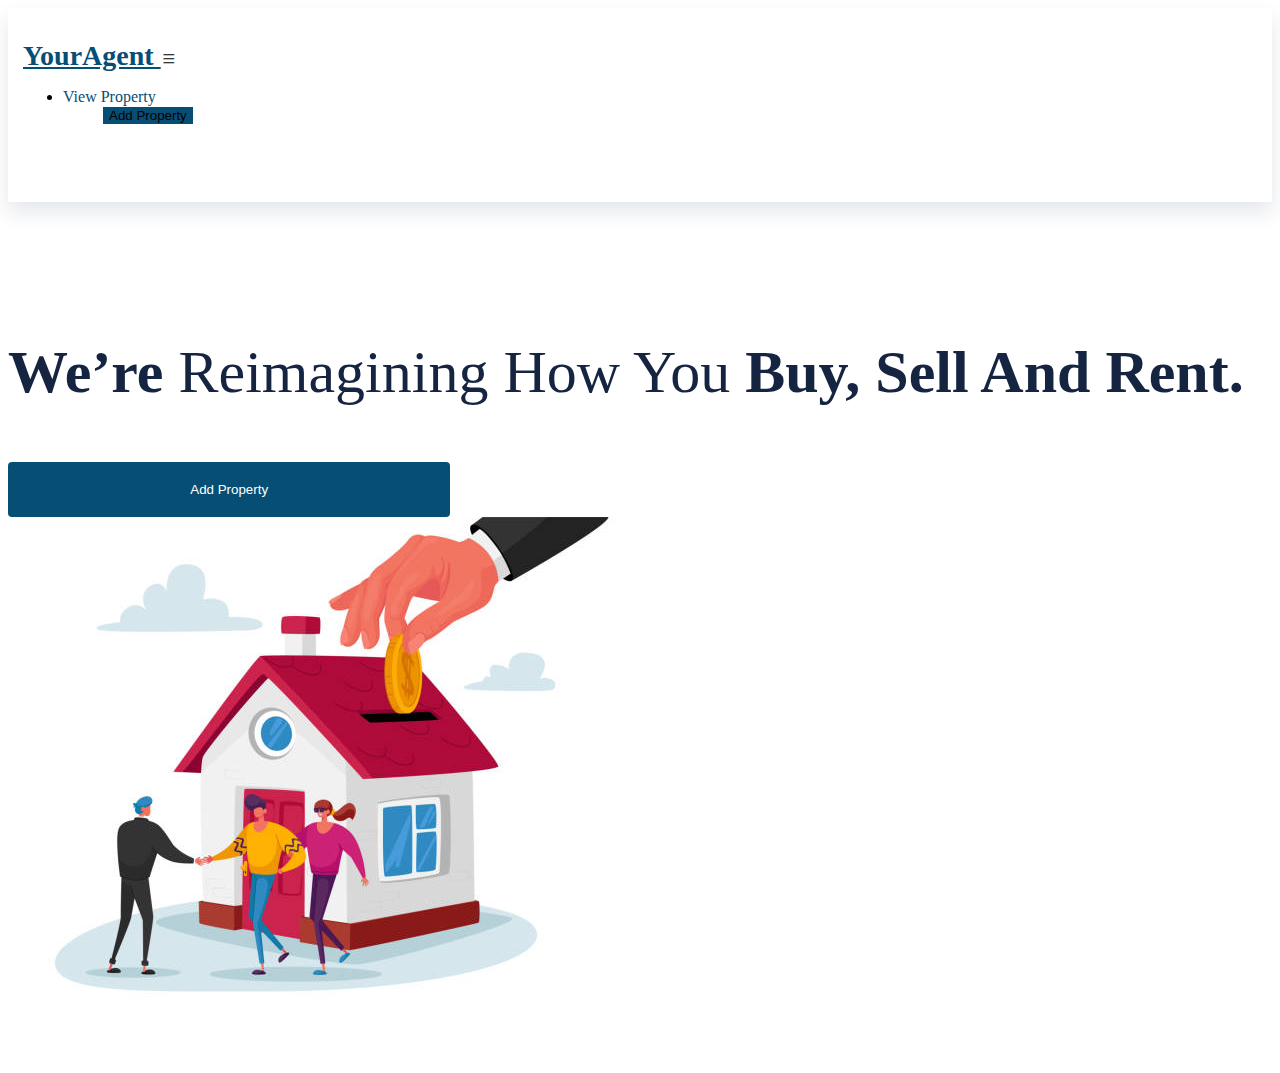
<file: index.html>
<!DOCTYPE html>
<html lang="en">
  <head>
    <meta charset="UTF-8" />
    <meta http-equiv="X-UA-Compatible" content="IE=edge" />
    <meta name="viewport" content="width=device-width, initial-scale=1.0" />
    <link
      href="https://cdn.jsdelivr.net/npm/bootstrap@5.0.2/dist/css/bootstrap.min.css"
      rel="stylesheet"
      integrity="sha384-EVSTQN3/azprG1Anm3QDgpJLIm9Nao0Yz1ztcQTwFspd3yD65VohhpuuCOmLASjC"
      crossorigin="anonymous"
    />
    <link
      rel="stylesheet"
      href="https://cdn.jsdelivr.net/npm/bootstrap-icons@1.3.0/font/bootstrap-icons.css"
    />

    <link rel="stylesheet" href="css/styles.css" />
    <title>Lekki Project</title>
  </head>
  <body>
    <!-- nav section -->
    <nav class="navbar navbar-expand-lg default-layout__inner">
      <div class="container py-1" id="nav-container">
        <a href="./index.html" to="{RouteLinks.home}" class="navbar-brand"
          >YourAgent
        </a>
        <i
          class="navbar-toggler bi bi-list"
          data-bs-toggle="collapse"
          data-bs-target="#navbarNav"
          aria-controls="navbarNav"
          aria-expanded="false"
          aria-label="Toggle navigation"
        ></i>
        <div
          class="collapse navbar-collapse justify-content-end
          id="navbarNav"
        >
          <ul class="navbar-nav d-flex justify-content-end mt-2 mb-lg-0">
            <li class="navigation__list-item py-1" key="{index}">
              <a href="./viewproperty.html" class="navigation-link py-1">
                View Property
              </a>
            </li>
            <a href="./addproperty.html">
              <button class="btn btn-primary">Add Property</button>
            </a>
          </ul>
        </div>
      </div>
    </nav>

    <!-- hero section -->
    <section class="d-flex justify-content-between align-items-center my-5 container hero-section">
      <div class="row">
        <div class="col-md-6 col-lg-6">
          <h1 class="title">
            We’re
            <span class="title-span">Reimagining How You</span>
            Buy, Sell And Rent.
          </h1>
          <a href="./addproperty.html">
            <button class="button">Add Property</button>
          </a>
        </div>

        <div class="col-md-6 col-lg-6">
          <img src="./img/hero4.jpg" alt="" class="hero-img" />
        </div>
      </div>
    </section>
  </body>
  <script
    src="https://cdn.jsdelivr.net/npm/bootstrap@5.0.2/dist/js/bootstrap.bundle.min.js"
    integrity="sha384-MrcW6ZMFYlzcLA8Nl+NtUVF0sA7MsXsP1UyJoMp4YLEuNSfAP+JcXn/tWtIaxVXM"
    crossorigin="anonymous"
  ></script>
</html>
</file>
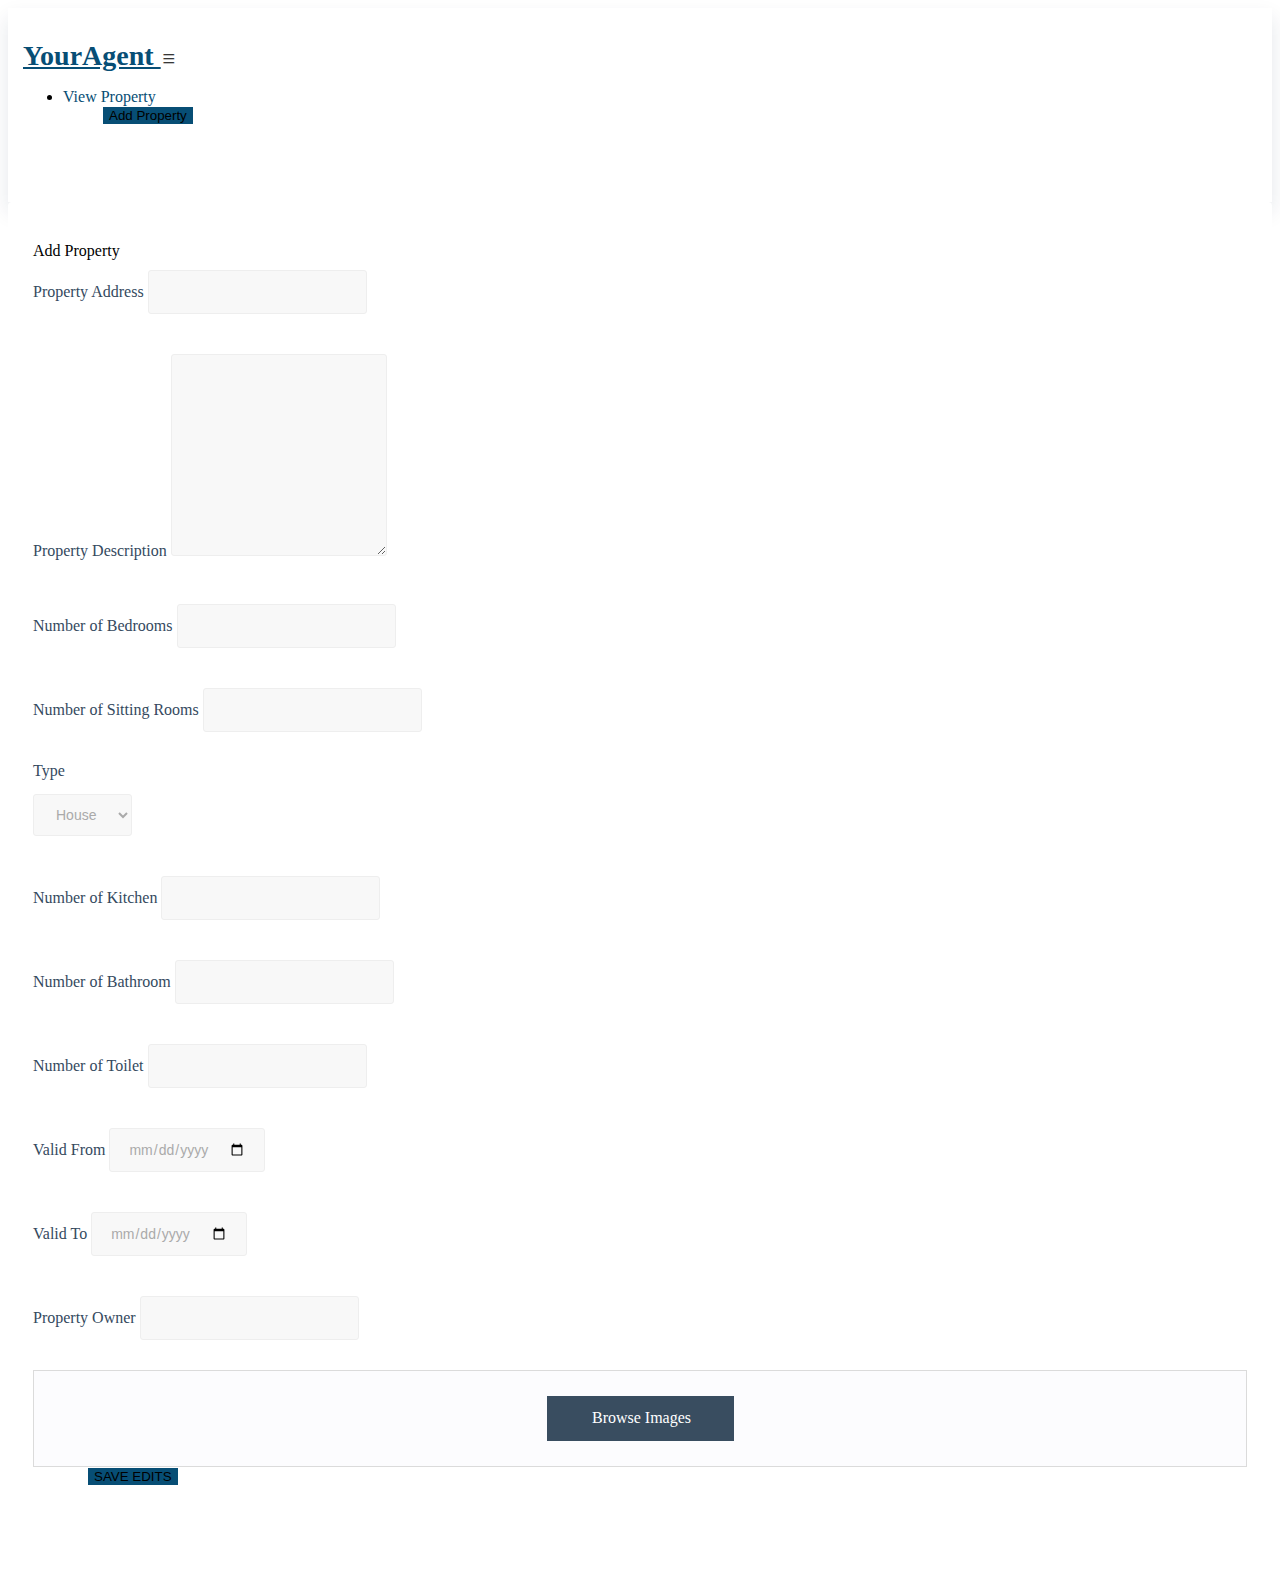
<file: addproperty.html>
<!DOCTYPE html>
<html lang="en">

<head>
  <meta charset="UTF-8" />
  <meta http-equiv="X-UA-Compatible" content="IE=edge" />
  <meta name="viewport" content="width=device-width, initial-scale=1.0" />
  <link href="https://cdn.jsdelivr.net/npm/bootstrap@5.0.2/dist/css/bootstrap.min.css" rel="stylesheet"
    integrity="sha384-EVSTQN3/azprG1Anm3QDgpJLIm9Nao0Yz1ztcQTwFspd3yD65VohhpuuCOmLASjC" crossorigin="anonymous" />
  <link rel="stylesheet" href="https://cdn.jsdelivr.net/npm/bootstrap-icons@1.3.0/font/bootstrap-icons.css" />

  <title>Add Property Page</title>
  <link rel="stylesheet" href="css/styles.css" />
</head>

<body>
  <!-- nav section -->
  <nav class="navbar navbar-expand-lg default-layout__inner">
    <div class="container py-1" id="nav-container">
      <a href="./index.html" to="{RouteLinks.home}" class="navbar-brand">YourAgent
      </a>
      <i class="navbar-toggler bi bi-list" data-bs-toggle="collapse" data-bs-target="#navbarNav"
        aria-controls="navbarNav" aria-expanded="false" aria-label="Toggle navigation"></i>
      <div class="collapse navbar-collapse justify-content-end
          id=" navbarNav">
        <ul class="navbar-nav d-flex justify-content-end mt-2 mb-lg-0">
          <li class="navigation__list-item py-1" key="{index}">
            <a href="./viewproperty.html" class="navigation-link py-1">
              View Property
            </a>
          </li>
          <a href="./addproperty.html">
            <button class="btn btn-primary">Add Property</button>
          </a>
        </ul>
      </div>
    </div>
  </nav>

  <!-- ADD PROPERTY FORM -->
  <section id="add-property-section " class="mt-5">

    <div class="container">
      <div class="row">

        <div class="col-sm-12 col-md-12">
          <form action="" class="mb-0" id="add-property-form">
            <div class="form-box">
              <div class="row">
                <div class="col-sm-12 col-md-12">
                </div>
                <div class="col-sm-12 col-md-12">
                  <div class="h1 mb-5">
                    Add Property
                  </div>
                  <div class="form-group">
                    <label for="">Property Address</label>
                    <input type="text" class="form-control" name="address" id="address" />
                    <p id="p1" style="color: red;"></p>
                  </div>
                </div>
                 <div class="col-sm-12 col-md-12">
                  <div class="form-group">
                    <label for="">Property Description</label>
                    <textarea class="form-control property-description" name="Description" id="property-title"
                      rows="2"></textarea>
                  </div>
                </div>
                <div class="col-sm-4 col-md-4">
                  <div class="form-group">
                    <label for="">Number of Bedrooms</label>
                    <input type="text" class="form-control" name="bedroom" id="property-title" />
                  </div>
                </div>
                <div class="col-sm-4 col-md-4">
                  <div class="form-group">
                    <label for="">Number of Sitting Rooms</label>
                    <input type="text" class="form-control" name="sittingroomNo" id="property-title"  />
                  </div>
                </div>
                <div class="col-sm-4 col-md-4">
                  <div class="form-group">
                    <label for="">Type</label>
                    <div class="select--box">
                      <i class="fa fa-angle-down"></i>
                      <select name="" id="select-type">
                        <option value="">House</option>
                        <option value="">Flat</option>
                      </select>
                    </div>
                  </div>
                </div>
                <div class="col-sm-4 col-md-4">
                  <div class="form-group">
                    <label for="">Number of Kitchen</label>
                    <input type="text" class="form-control" name="kitchenNo" id="property-title"  />
                  </div>
                </div>
                <div class="col-sm-4 col-md-4">
                  <div class="form-group">
                    <label for="">Number of Bathroom</label>
                    <input type="text" class="form-control" name="BathroomNo" id="property-title"  />
                  </div>
                </div>
                <div class="col-sm-4 col-md-4">
                  <div class="form-group">
                    <label for="">Number of Toilet</label>
                    <input type="text" class="form-control" name="ToiletNo" id="property-title"  />
                  </div>
                </div>
                <div class="col-sm-4 col-md-4">
                  <div class="form-group">
                    <label for="">Valid From</label>
                    <input type="date" class="form-control" name="validFrom" id="property-title"  />
                  </div>
                </div>
                <div class="col-sm-4 col-md-4">
                  <div class="form-group">
                    <label for="">Valid To</label>
                    <input type="date" class="form-control" name="validTo" id="property-title"  />
                  </div>
                </div>
                <div class="col-sm-4 col-md-4">
                  <div class="form-group">
                    <label for="">Property Owner</label>
                    <input type="text" class="form-control" name="propertyOwner" id="property-title" />
                  </div>
                </div>
                <div class="add-property-box step-3">
                  <div class="image-upload-inner">
                    <div class="image-upload-box">
                      <label class="custom-file-upload">
                        <span>
                          <i class="icofont icofont-folder-open"></i>
                          Browse Images
                        </span>
                        <input type="file" />
                      </label>
                    </div>
                  </div>
                </div>
              </div>
        <input type="submit" value="SAVE EDITS" name="submits" id="submit" class="btn btn-lg btn-primary mt-5 mr-4">
          </form>
        </div>
      </div>
    </div>
  </section>
  <script src="https://cdn.jsdelivr.net/npm/bootstrap@5.0.2/dist/js/bootstrap.bundle.min.js"
  integrity="sha384-MrcW6ZMFYlzcLA8Nl+NtUVF0sA7MsXsP1UyJoMp4YLEuNSfAP+JcXn/tWtIaxVXM" 
  crossorigin="anonymous"></script>
  <script src="https://code.jquery.com/jquery-3.6.0.min.js" 
  integrity="sha256-/xUj+3OJU5yExlq6GSYGSHk7tPXikynS7ogEvDej/m4=" 
  crossorigin="anonymous"></script>
  <script src="./app.js"></script>
</body>

</html>
</file>
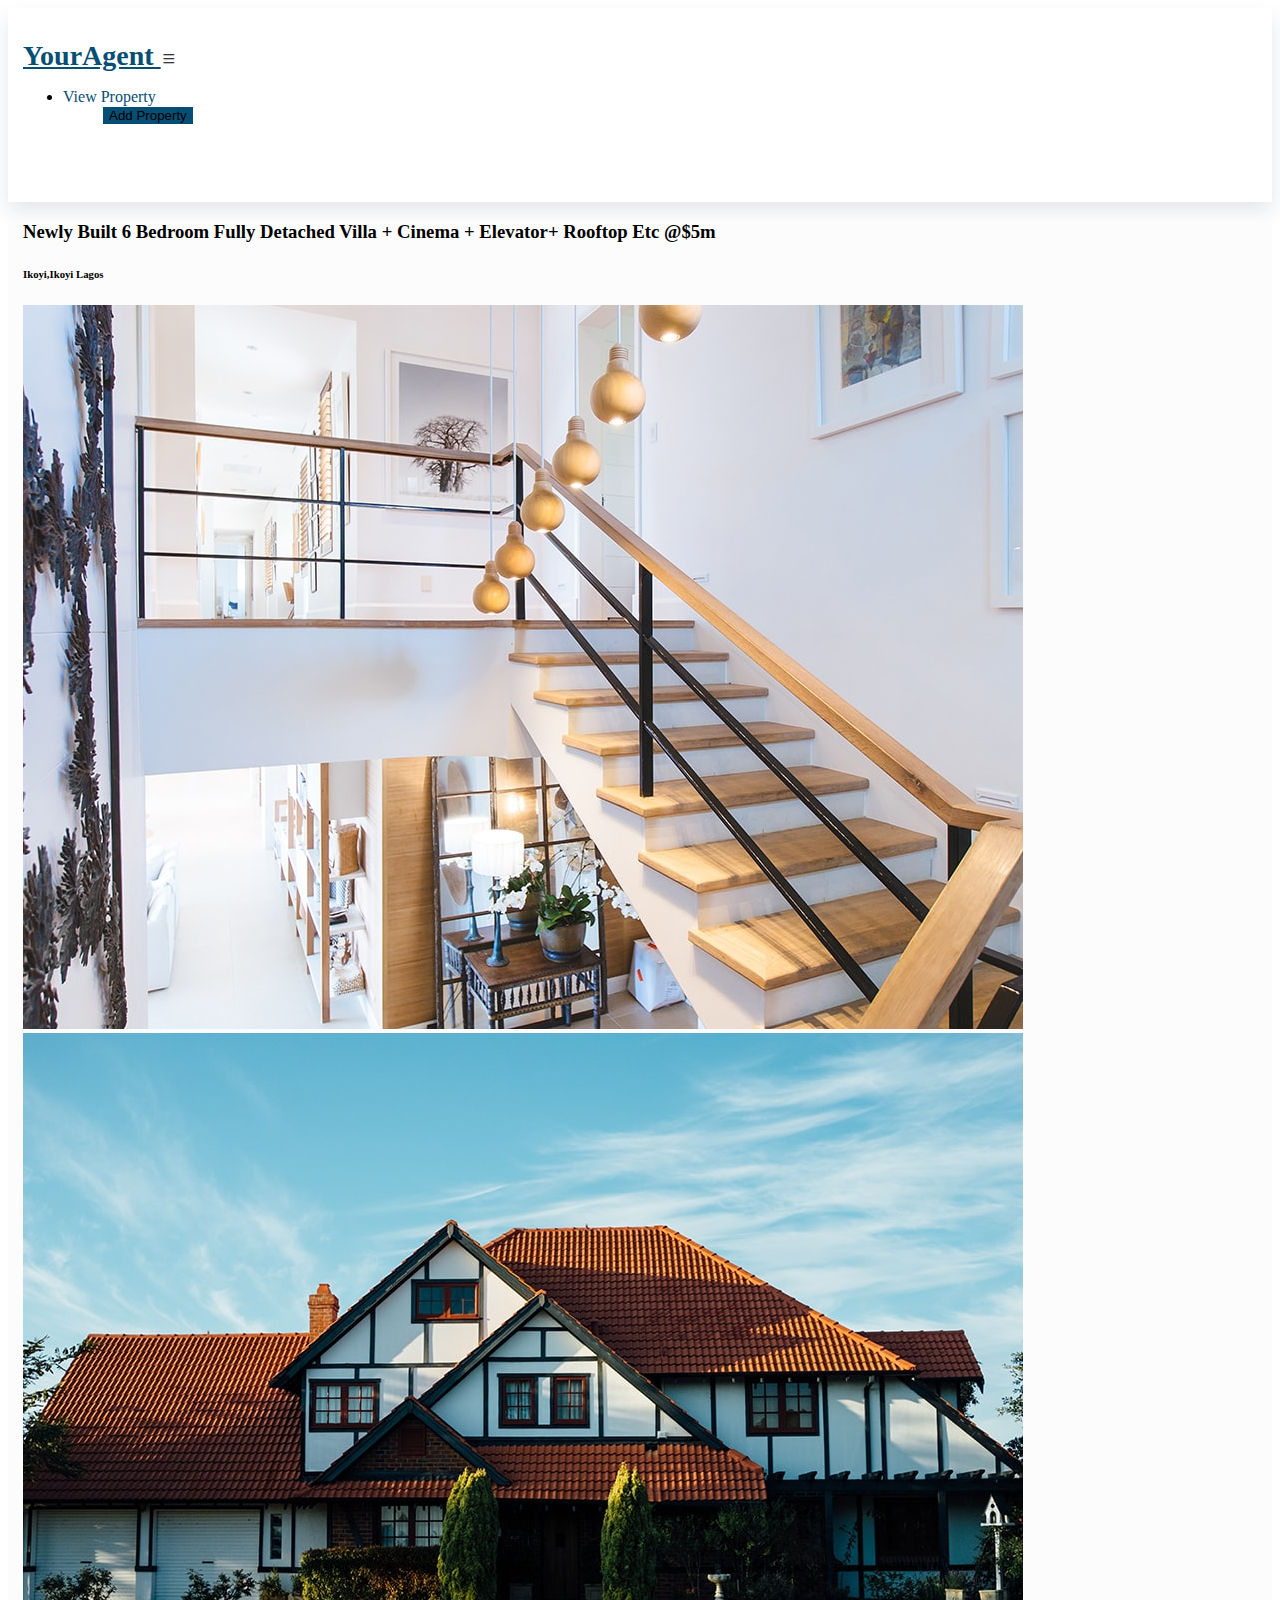
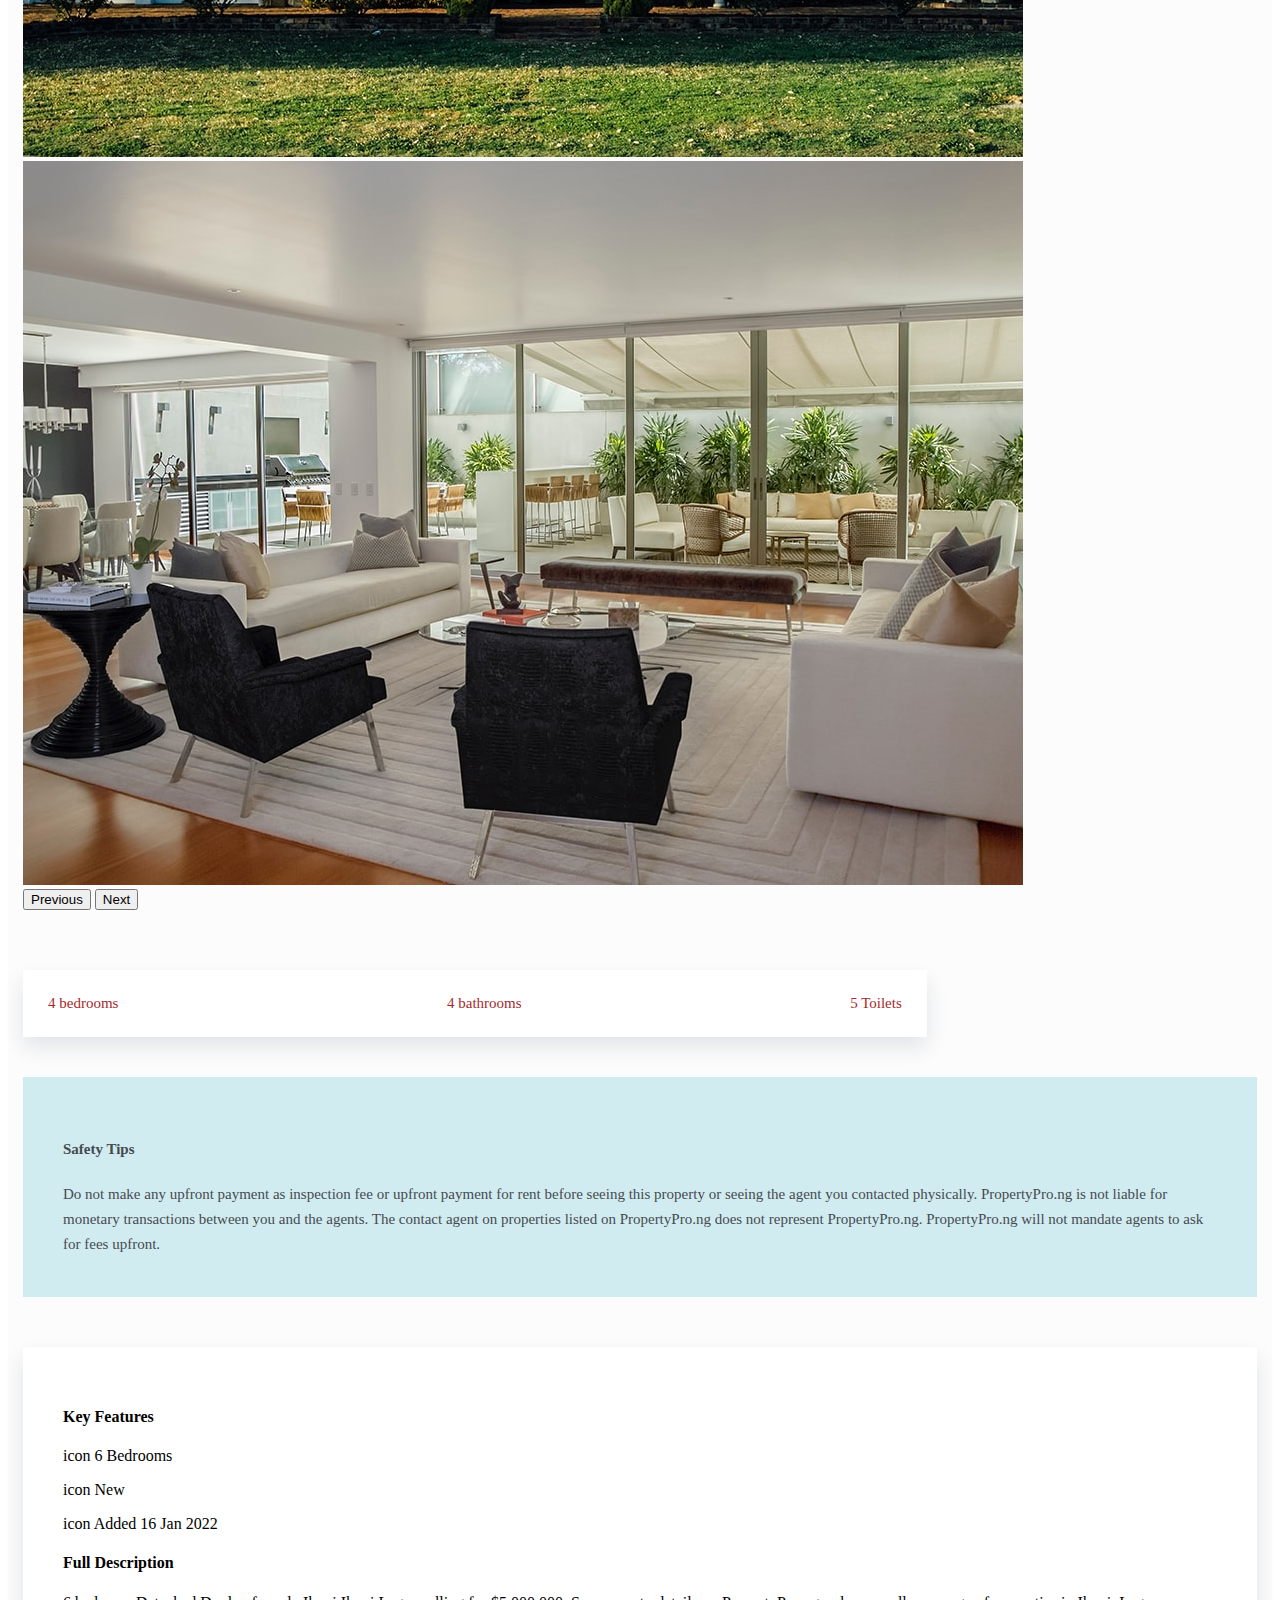
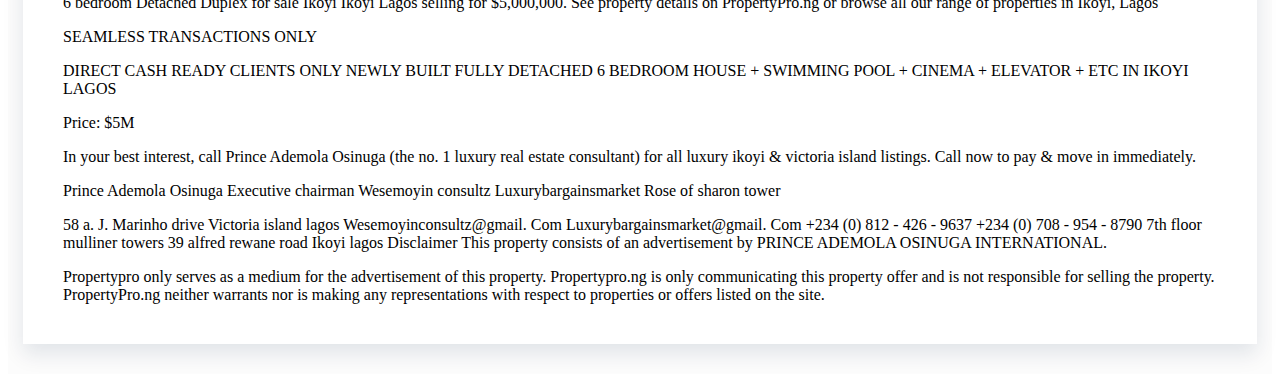
<file: singleproperty.html>
<!DOCTYPE html>
<html lang="en">
  <head>
    <meta charset="UTF-8" />
    <meta http-equiv="X-UA-Compatible" content="IE=edge" />
    <meta name="viewport" content="width=device-width, initial-scale=1.0" />
    <link
      href="https://cdn.jsdelivr.net/npm/bootstrap@5.0.2/dist/css/bootstrap.min.css"
      rel="stylesheet"
      integrity="sha384-EVSTQN3/azprG1Anm3QDgpJLIm9Nao0Yz1ztcQTwFspd3yD65VohhpuuCOmLASjC"
      crossorigin="anonymous"
    />
    <link
      rel="stylesheet"
      href="https://cdn.jsdelivr.net/npm/bootstrap-icons@1.3.0/font/bootstrap-icons.css"
    />
    <link
      rel="stylesheet"
      href="https://pro.fontawesome.com/releases/v5.10.0/css/all.css"
      integrity="sha384-AYmEC3Yw5cVb3ZcuHtOA93w35dYTsvhLPVnYs9eStHfGJvOvKxVfELGroGkvsg+p"
      crossorigin="anonymous"
    />

    <link rel="stylesheet" href="css/styles.css" />
    <title>Lekki Project</title>
  </head>
  <body>
    <!-- nav section -->
    <nav class="navbar navbar-expand-lg default-layout__inner">
      <div class="container" id="nav-container">
        <a href="./index.html" to="{RouteLinks.home}" class="navbar-brand"
          >YourAgent
        </a>
        <i
          class="navbar-toggler bi bi-list"
          data-bs-toggle="collapse"
          data-bs-target="#navbarNav"
          aria-controls="navbarNav"
          aria-expanded="false"
          aria-label="Toggle navigation"
        ></i>
        <div
          class="collapse navbar-collapse justify-content-end"
          id="navbarNav"
        >
          <ul class="navbar-nav d-flex justify-content-end mt-2 mb-lg-0">
            <li class="navigation__list-item m-2" key="{index}">
              <a href="./viewproperty.html" class="navigation-link m-2">
                View Property
              </a>
            </li>
             <a href="./addproperty.html">
            <button class="btn btn-primary">Add Property</button>
          </a>
          </ul>
        </div>
      </div>
    </nav>

    <!-- hero section -->
    <section class="single-property-section">
      <div class="container">
        <div>
          <h3 class="pt-4">
            Newly Built 6 Bedroom Fully Detached Villa + Cinema + Elevator+
            Rooftop Etc @$5m
          </h3>
          <h6>Ikoyi,Ikoyi Lagos</h6>
          <div id="carouselExampleInterval" class="carousel slide" data-bs-ride="carousel">
  <div class="carousel-inner mt-4">
    <div class="carousel-item active" data-bs-interval="10000">
      <img src="./img/hero11.jpg" class="d-block w-100" alt="...">
    </div>
    <div class="carousel-item" data-bs-interval="2000">
      <img src="./img/hero8.jpg" class="d-block w-100" alt="...">
    </div>
    <div class="carousel-item">
      <img src="./img/hero9.jpg" class="d-block w-100" alt="...">
    </div>
  </div>
  <button class="carousel-control-prev" type="button" data-bs-target="#carouselExampleInterval" data-bs-slide="prev">
    <span class="carousel-control-prev-icon" aria-hidden="true"></span>
    <span class="visually-hidden">Previous</span>
  </button>
  <button class="carousel-control-next" type="button" data-bs-target="#carouselExampleInterval" data-bs-slide="next">
    <span class="carousel-control-next-icon" aria-hidden="true"></span>
    <span class="visually-hidden">Next</span>
  </button>
</div>
          <!-- <img src="./img/hero8.jpg" alt="" class="single-property-image mt-4" /> -->
          <div class="fa-container">
            <div class="fontawesome"><i class="fas fa-bed"></i>4 bedrooms</div>
            <div class="fontawesome"><i class="fas fa-bath"></i>4 bathrooms</div>
            <div class="fontawesome">
              <i class="fas fa-toilet"></i>5 Toilets
            </div>
          </div>
          <div class="safety-module2">
            <h4>Safety Tips</h4>
            Do not make any upfront payment as inspection fee or upfront payment
            for rent before seeing this property or seeing the agent you
            contacted physically. PropertyPro.ng is not liable for monetary
            transactions between you and the agents. The contact agent on
            properties listed on PropertyPro.ng does not represent
            PropertyPro.ng. PropertyPro.ng will not mandate agents to ask for
            fees upfront.
          </div>
          <div class="key-features">
            <h4>Key Features</h4>

            <p>icon 6 Bedrooms</p>
            <p>icon New</p>
            <p>icon Added 16 Jan 2022</p>

            <h4>Full Description</h4>
            <p>
              6 bedroom Detached Duplex for sale Ikoyi Ikoyi Lagos selling for
              $5,000,000. See property details on PropertyPro.ng or browse all
              our range of properties in Ikoyi, Lagos
            </p>
            <p>SEAMLESS TRANSACTIONS ONLY</p>
            <p> DIRECT CASH READY CLIENTS ONLY NEWLY BUILT FULLY DETACHED 6 BEDROOM
            HOUSE + SWIMMING POOL + CINEMA + ELEVATOR + ETC IN IKOYI LAGOS</p>
           <p> Price: $5M</p>
           <p>In your best interest, call Prince Ademola Osinuga (the
            no. 1 luxury real estate consultant) for all luxury ikoyi & victoria
            island listings. Call now to pay & move in immediately. </p>
            <p>Prince
            Ademola Osinuga Executive chairman Wesemoyin consultz
            Luxurybargainsmarket Rose of sharon tower</p>
             58 a. J. Marinho drive
            Victoria island lagos Wesemoyinconsultz@gmail. Com
            Luxurybargainsmarket@gmail. Com +234 (0) 812 - 426 - 9637 +234 (0)
            708 - 954 - 8790 7th floor mulliner towers 39 alfred rewane road
            Ikoyi lagos Disclaimer This property consists of an advertisement by
            PRINCE ADEMOLA OSINUGA INTERNATIONAL.</p> 
            Propertypro only serves as a
            medium for the advertisement of this property. Propertypro.ng is
            only communicating this property offer and is not responsible for
            selling the property. PropertyPro.ng neither warrants nor is making
            any representations with respect to properties or offers listed on
            the site.
          </div>
        </div>
      </div>
    </section>
  </body>
  <script
    src="https://cdn.jsdelivr.net/npm/bootstrap@5.0.2/dist/js/bootstrap.bundle.min.js"
    integrity="sha384-MrcW6ZMFYlzcLA8Nl+NtUVF0sA7MsXsP1UyJoMp4YLEuNSfAP+JcXn/tWtIaxVXM"
    crossorigin="anonymous"
  ></script>
</html>
</file>
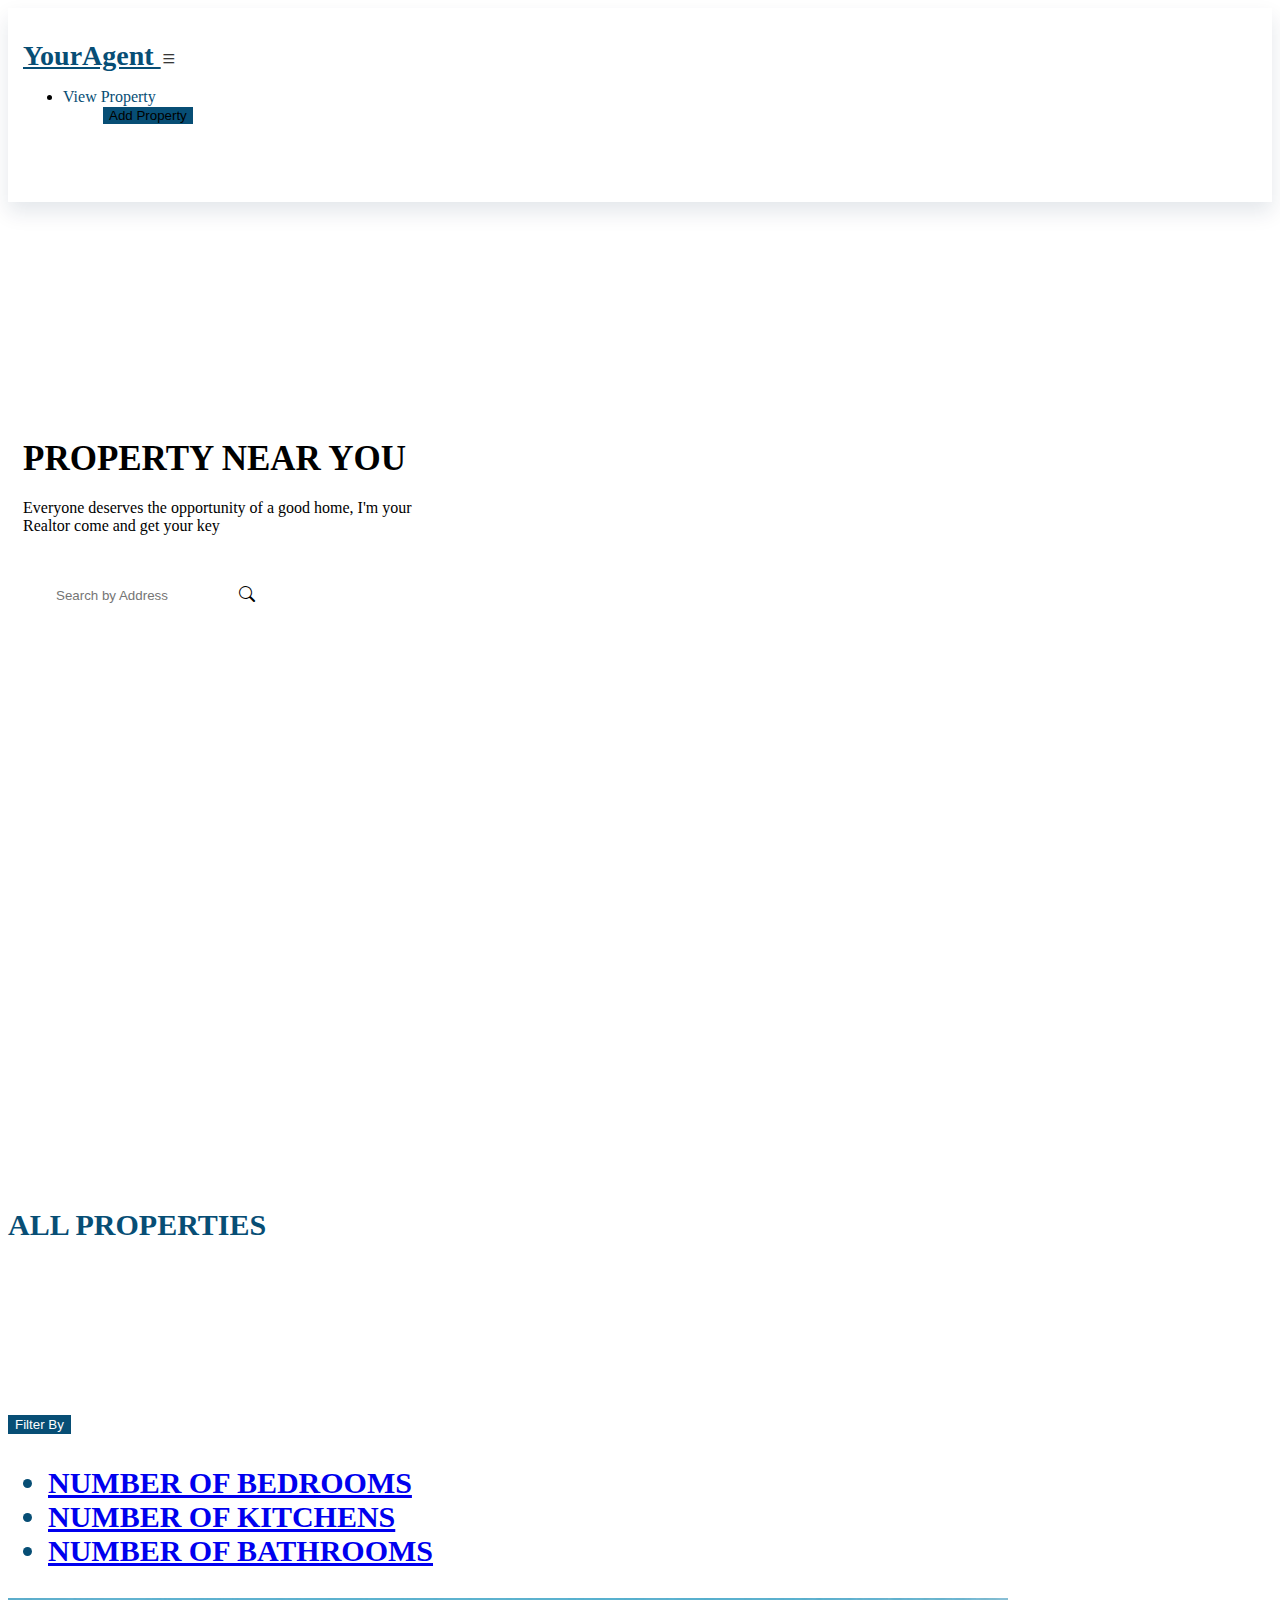
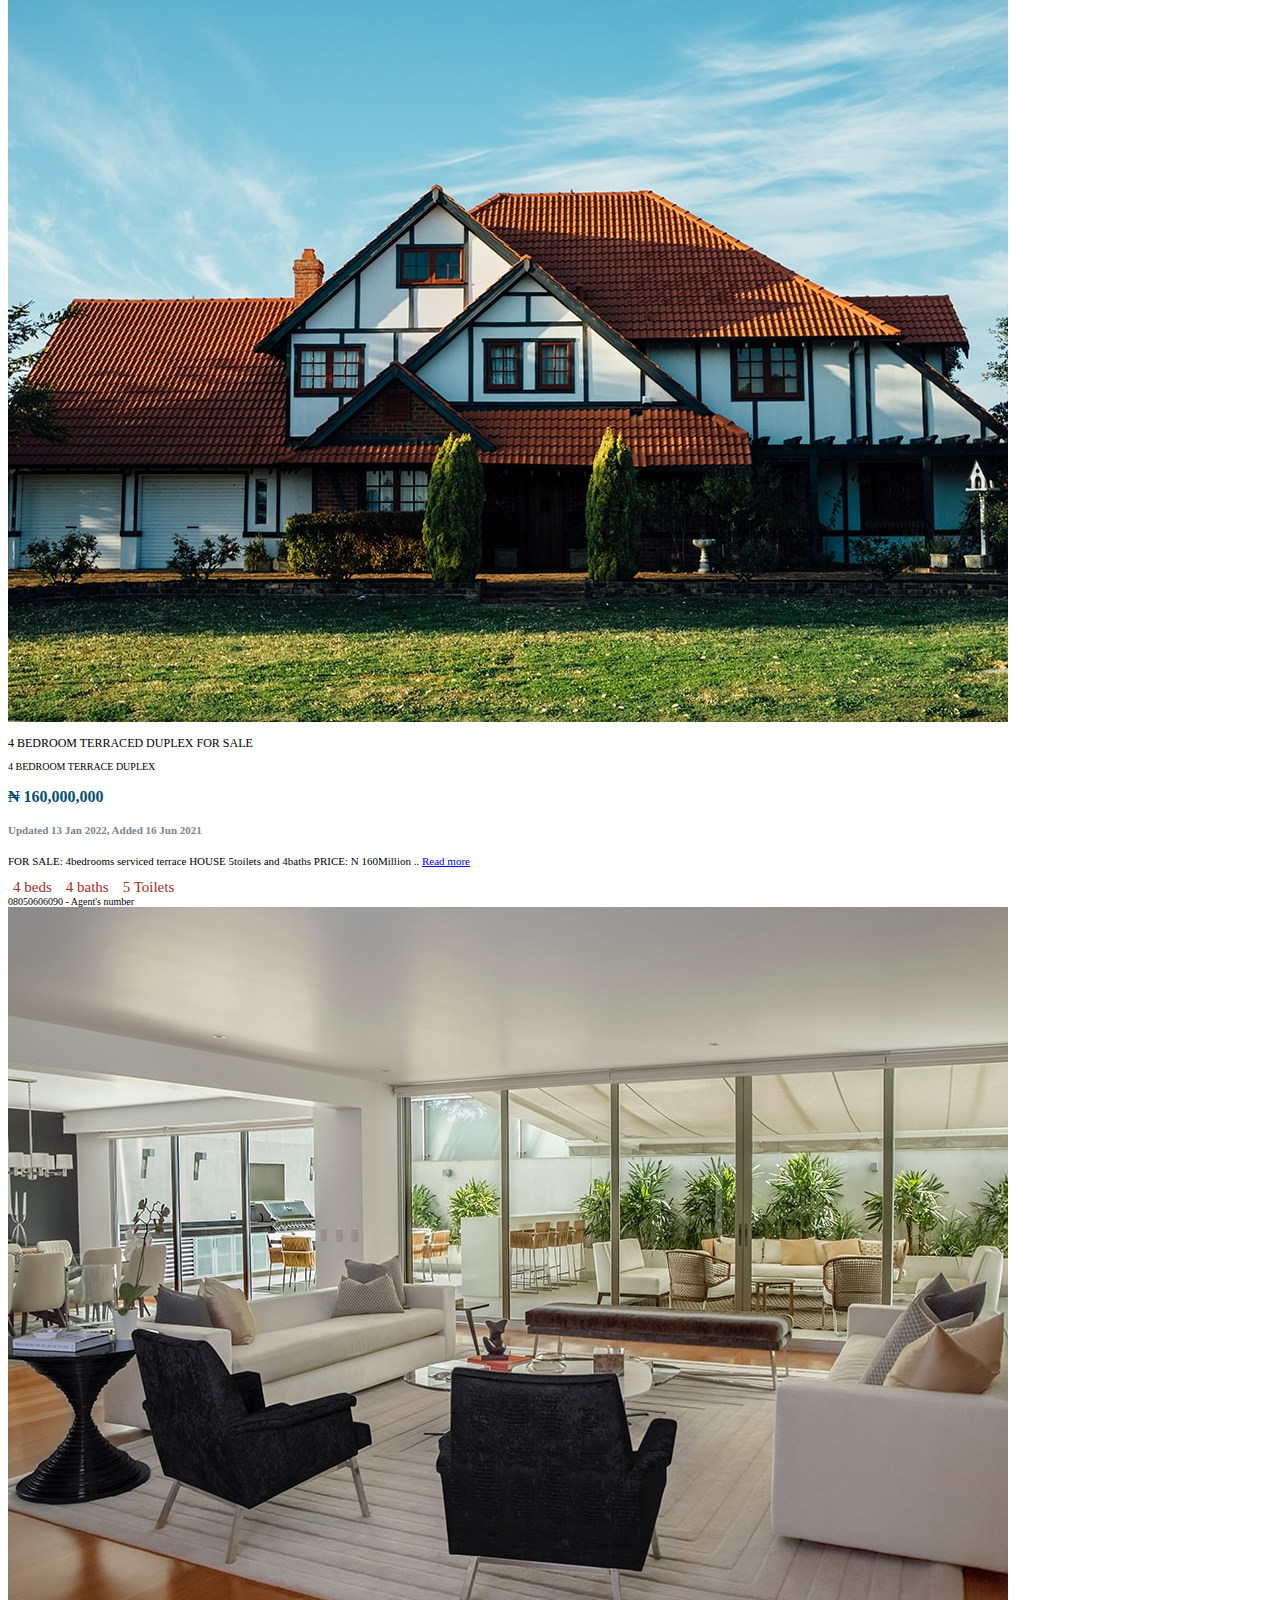
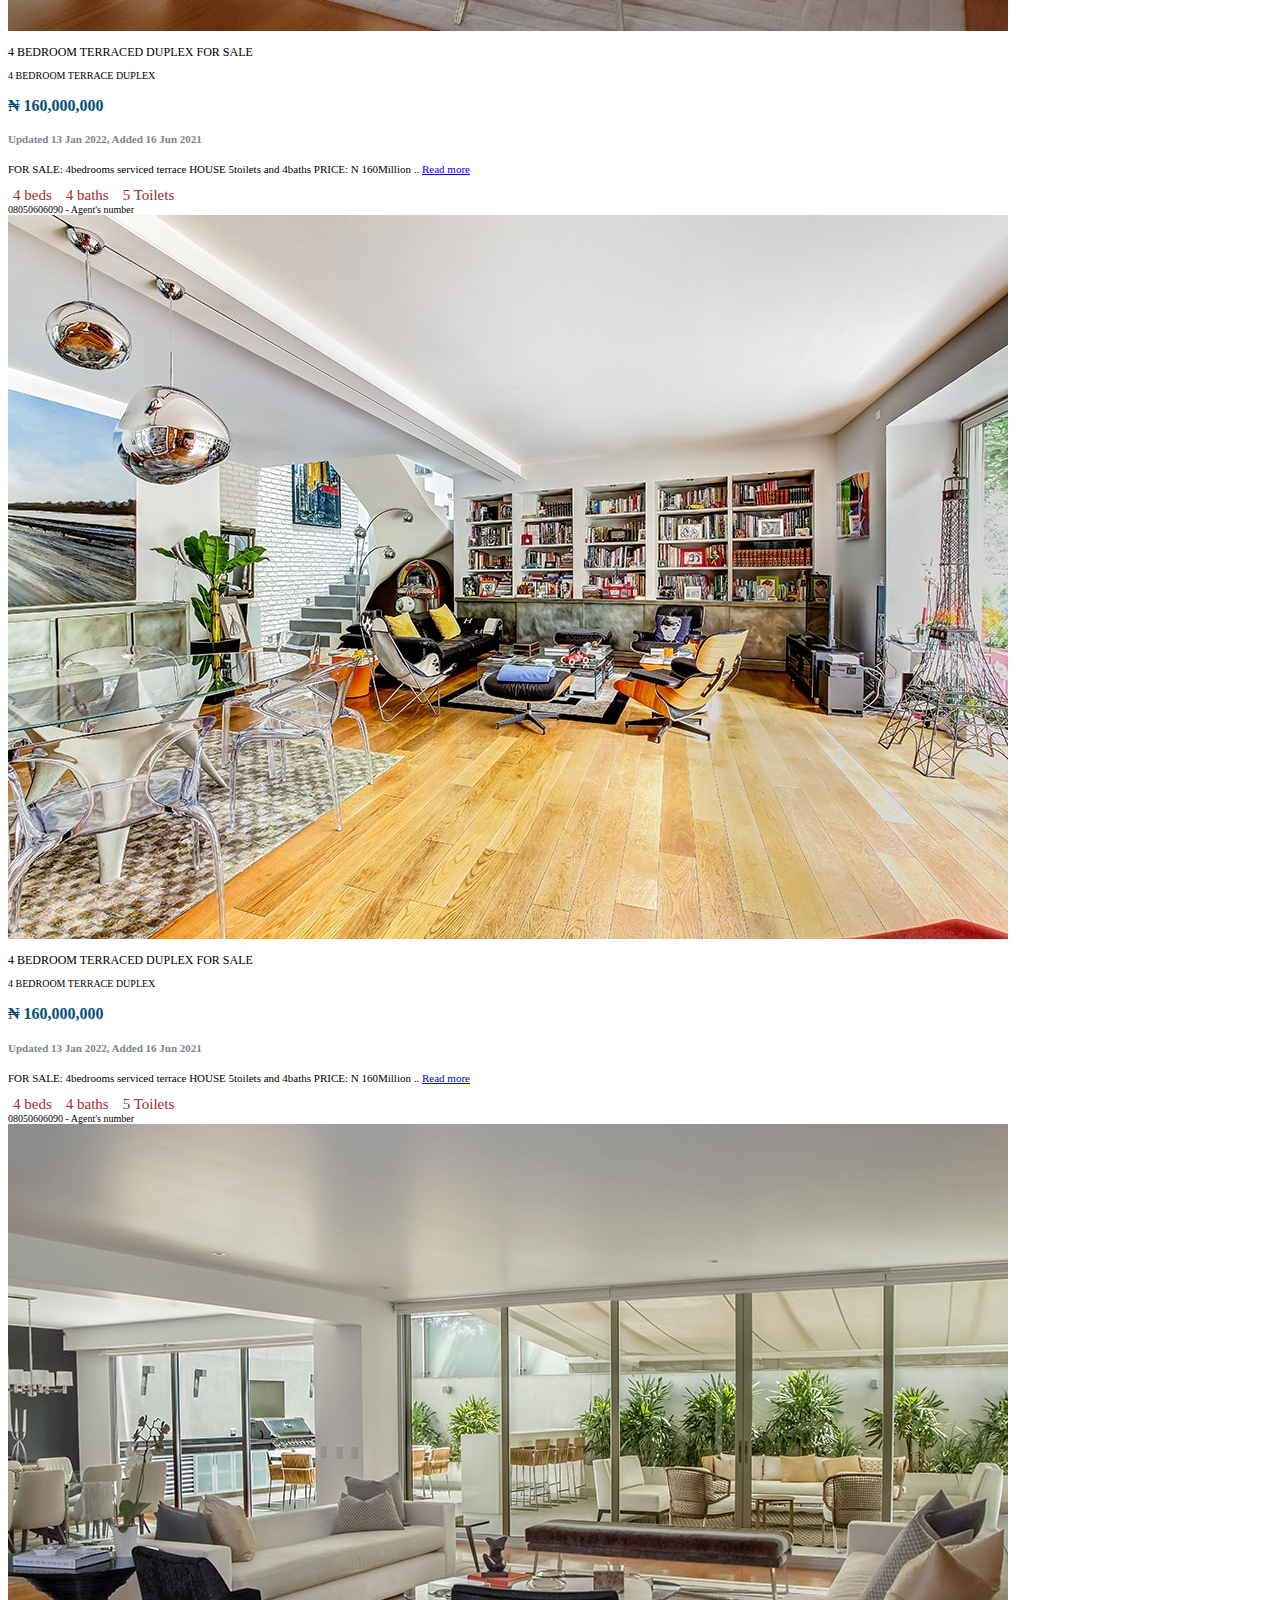
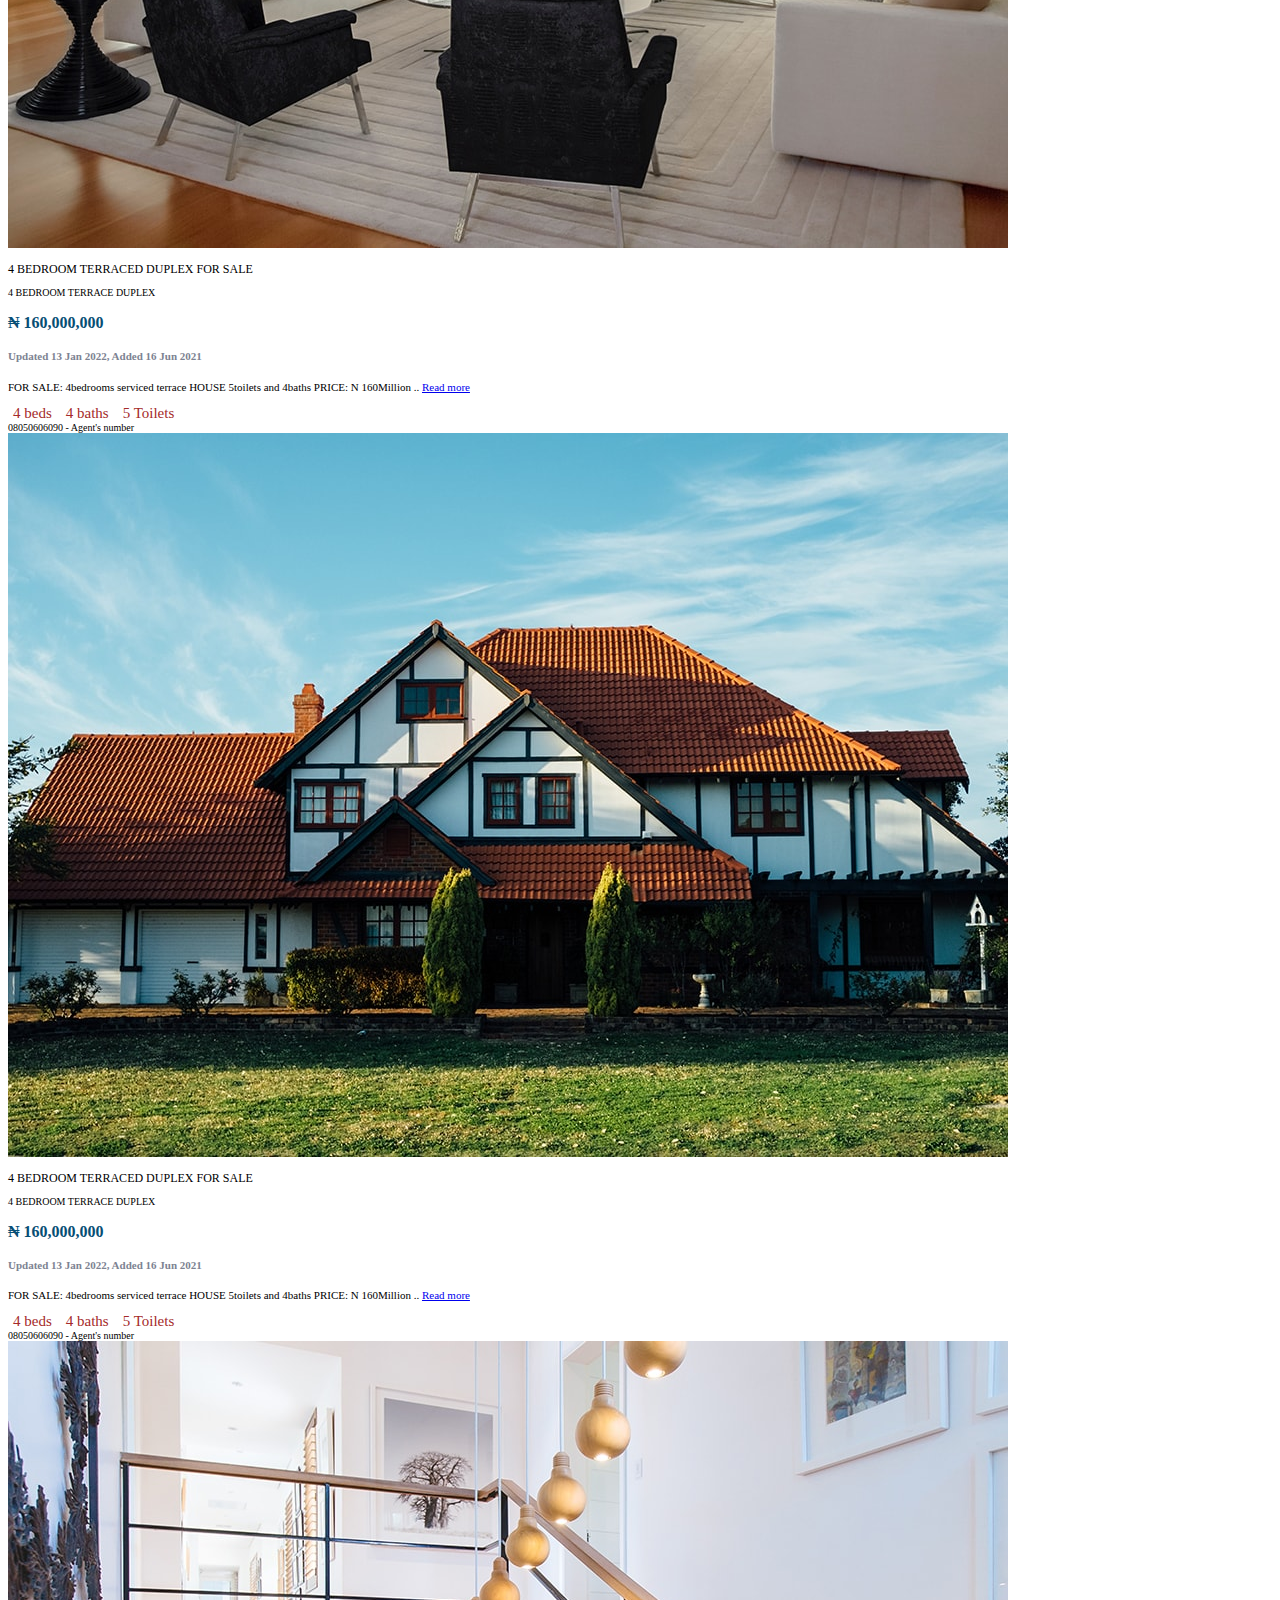
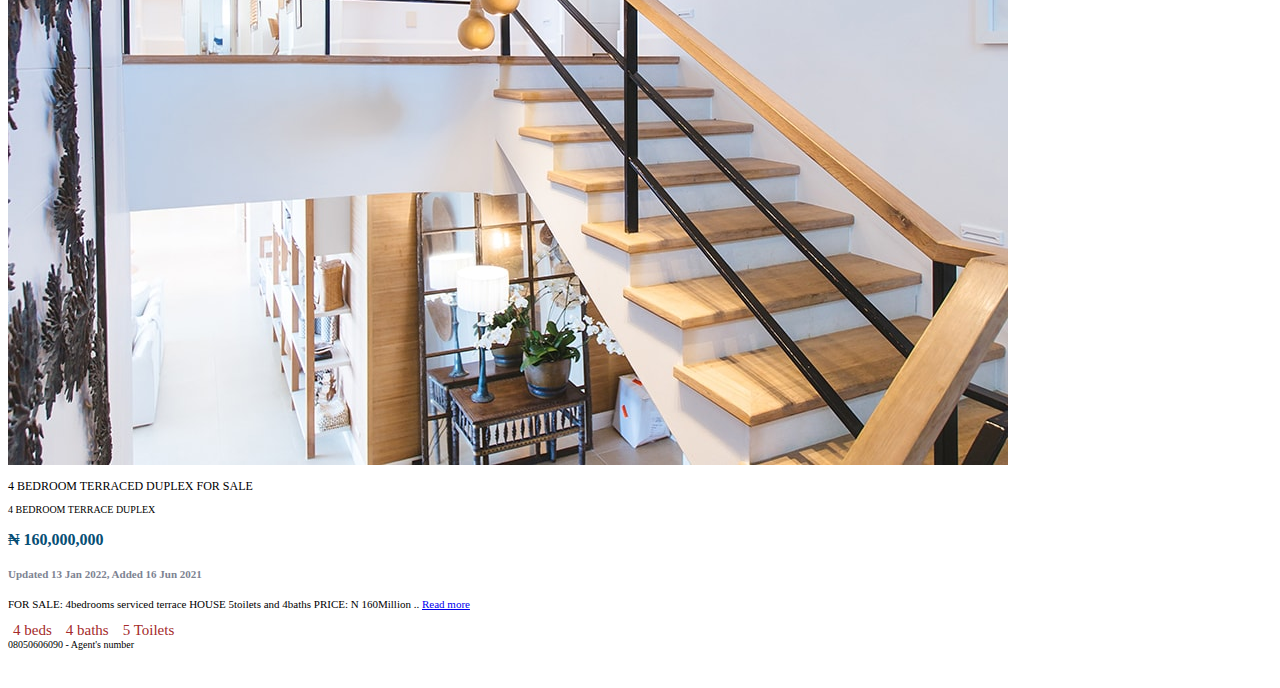
<file: viewproperty.html>
<!DOCTYPE html>
<html lang="en">
  <head>
    <meta charset="UTF-8" />
    <meta http-equiv="X-UA-Compatible" content="IE=edge" />
    <meta name="viewport" content="width=device-width, initial-scale=1.0" />
    <link
      href="https://cdn.jsdelivr.net/npm/bootstrap@5.0.2/dist/css/bootstrap.min.css"
      rel="stylesheet"
      integrity="sha384-EVSTQN3/azprG1Anm3QDgpJLIm9Nao0Yz1ztcQTwFspd3yD65VohhpuuCOmLASjC"
      crossorigin="anonymous"
    />
    <link
      rel="stylesheet"
      href="https://cdn.jsdelivr.net/npm/bootstrap-icons@1.3.0/font/bootstrap-icons.css"
    />
    <link
      rel="stylesheet"
      href="https://pro.fontawesome.com/releases/v5.10.0/css/all.css"
      integrity="sha384-AYmEC3Yw5cVb3ZcuHtOA93w35dYTsvhLPVnYs9eStHfGJvOvKxVfELGroGkvsg+p"
      crossorigin="anonymous"
    />
    <title>Add Property Page</title>
    <link rel="stylesheet" href="css/styles.css" />
  </head>
  <body>
    <!-- nav section -->
    <nav class="navbar navbar-expand-lg default-layout__inner">
      <div class="container py-1" id="nav-container">
        <a href="./index.html" to="{RouteLinks.home}" class="navbar-brand"
          >YourAgent
        </a>
        <i
          class="navbar-toggler bi bi-list"
          data-bs-toggle="collapse"
          data-bs-target="#navbarNav"
          aria-controls="navbarNav"
          aria-expanded="false"
          aria-label="Toggle navigation"
        ></i>
        <div
          class="collapse navbar-collapse justify-content-end"
          id="navbarNav"
        >
          <ul class="navbar-nav d-flex justify-content-end mt-2 mb-lg-0">
            <li class="navigation__list-item py-1" key="{index}">
              <a href="./viewproperty.html" class="navigation-link py-1">
                View Property
              </a>
            </li>
            <a href="./addproperty.html">
              <button class="btn btn-primary">Add Property</button>
            </a>
          </ul>
        </div>
      </div>
    </nav>

    <!-- find property -->
    <section>
      <div class="view-property-hero-section">
        <div class="container">
          <div
            class="d-flex flex-column justify-content-center find-pro-wrapper"
          >
            <h4 class="find-pro-title">
             PROPERTY NEAR YOU
            </h4>
            <p class="find-pro-text">
              Everyone deserves the opportunity of a good home, I'm your Realtor come and get your key
            </p>
            <div class="d-flex find-pro-input-wrapper">
              <input
                type="text"
                placeholder="Search by Address"
                class="find-pro-input"
              />
              <i class="bi bi-search"></i>
            </div>
          </div>
        </div>
      </div>
      <div class="container">
        <div class="popular-property-parent-div">
          <div class="row">
            <h4 class="popular-prop-text col-md-10 col-sm-12">ALL PROPERTIES</h4>
            <div class="col-sm-4 col-md-2 col-sm-12 popular-prop-text">
              <div class="dropdown">
                <button
                  class="btn btn-secondary dropdown-toggle mb-2"
                  type="button"
                  id="dropdownMenuButton1"
                  data-bs-toggle="dropdown"
                  aria-expanded="false"
                >
                  Filter By
                </button>
                <ul class="dropdown-menu" aria-labelledby="dropdownMenuButton1">
                  <li><a class="dropdown-item" href="#">Number of Bedrooms</a></li>
                  <li><a class="dropdown-item" href="#">Number of Kitchens</a></li>
                  <li>
                    <a class="dropdown-item" href="#">Number of Bathrooms</a>
                  </li>
                </ul>
              </div>
            </div>
          </div>
        </div>
        <div class="view-property-page">
          <div class="row row-cols-1 row-cols-md-3 g-4 mt-4">
            <div class="col">
              <div class="card">
                <a href="./singleproperty.html">
                <img src="./img/hero8.jpg" class="card-img-top" alt="..." />
                </a>
                <div class="card-body">
                  <div class="single-room-text">
                    <h2 class="listings-property-title">
                      4 BEDROOM TERRACED DUPLEX FOR SALE
                    </h2>
                    <h3 class="listings-property-title2">
                      4 BEDROOM TERRACE DUPLEX
                    </h3>
                    <div class="n50">
                      <h3 class="house-amount">
                        <span content="NGN">₦</span>
                        <span content="160,000,000">160,000,000</span>
                      </h3>
                    </div>
                    <h5 class="updated-when">
                      <i class="far fa-clock"></i> Updated 13 Jan 2022, Added 16
                      Jun 2021
                    </h5>
                    <div class="furnished-btn"></div>
                    <div class="result-list-details">
                      <p class="d-none d-sm-block read-more">
                        FOR SALE: 4bedrooms serviced terrace HOUSE 5toilets and
                        4baths PRICE: N 160Million ..
                        <a href="./singleproperty.html"> Read more</a>
                      </p>
                    </div>
                    <div>
                      <span class="fontawesome"
                        ><i class="fas fa-bed"></i>4 beds</span
                      >
                      <span class="fontawesome"
                        ><i class="fas fa-bath"></i>4 baths</span
                      >
                      <span class="fontawesome"
                        ><i class="fas fa-toilet"></i>5 Toilets</span
                      >
                    </div>
                    <div class="phone-icon">
                      <i class="fa fa-phone"></i> 08050606090 - Agent's number
                    </div>
                  </div>
                </div>
              </div>
            </div>
            <div class="col">
              <div class="card">
                <a href="./singleproperty.html">
                <img src="./img/hero9.jpg" class="card-img-top" alt="..." />
                </a>
                <div class="card-body">
                  <div class="single-room-text">
                    <h2 class="listings-property-title">
                      4 BEDROOM TERRACED DUPLEX FOR SALE
                    </h2>
                    <h3 class="listings-property-title2">
                      4 BEDROOM TERRACE DUPLEX
                    </h3>
                    <div class="n50">
                      <h3 class="house-amount">
                        <span content="NGN">₦</span>
                        <span content="160,000,000">160,000,000</span>
                      </h3>
                    </div>
                    <h5 class="updated-when">
                      <i class="far fa-clock"></i> Updated 13 Jan 2022, Added 16
                      Jun 2021
                    </h5>
                    <div class="furnished-btn"></div>
                    <div class="result-list-details">
                      <p class="d-none d-sm-block read-more">
                        FOR SALE: 4bedrooms serviced terrace HOUSE 5toilets and
                        4baths PRICE: N 160Million ..
                        <a href="./singleproperty.html"> Read more</a>
                      </p>
                    </div>
                    <div>
                      <span class="fontawesome"
                        ><i class="fas fa-bed"></i>4 beds</span
                      >
                      <span class="fontawesome"
                        ><i class="fas fa-bath"></i>4 baths</span
                      >
                      <span class="fontawesome"
                        ><i class="fas fa-toilet"></i>5 Toilets</span
                      >
                    </div>
                    <div class="phone-icon">
                      <i class="fa fa-phone"></i> 08050606090 - Agent's number
                    </div>
                  </div>
                </div>
              </div>
            </div>
            <div class="col">
              <div class="card">
              <a href="./singleproperty.html">
                <img src="./img/hero10.jpg" class="card-img-top" alt="..." />
                </a>
                <div class="card-body">
                  <div class="single-room-text">
                    <h2 class="listings-property-title">
                      4 BEDROOM TERRACED DUPLEX FOR SALE
                    </h2>
                    <h3 class="listings-property-title2">
                      4 BEDROOM TERRACE DUPLEX
                    </h3>
                    <div class="n50">
                      <h3 class="house-amount">
                        <span content="NGN">₦</span>
                        <span content="160,000,000">160,000,000</span>
                      </h3>
                    </div>
                    <h5 class="updated-when">
                      <i class="far fa-clock"></i> Updated 13 Jan 2022, Added 16
                      Jun 2021
                    </h5>
                    <div class="furnished-btn"></div>
                    <div class="result-list-details">
                      <p class="d-none d-sm-block read-more">
                        FOR SALE: 4bedrooms serviced terrace HOUSE 5toilets and
                        4baths PRICE: N 160Million ..
                        <a href="./singleproperty.html"> Read more</a>
                      </p>
                    </div>
                    <div>
                      <span class="fontawesome"
                        ><i class="fas fa-bed"></i>4 beds</span
                      >
                      <span class="fontawesome"
                        ><i class="fas fa-bath"></i>4 baths</span
                      >
                      <span class="fontawesome"
                        ><i class="fas fa-toilet"></i>5 Toilets</span
                      >
                    </div>
                    <div class="phone-icon">
                      <i class="fa fa-phone"></i> 08050606090 - Agent's number
                    </div>
                  </div>
                </div>
              </div>
            </div>
            <div class="col">
              <div class="card">
         <a href="./singleproperty.html">
                <img src="./img/hero9.jpg" class="card-img-top" alt="..." />
                </a>
                <div class="card-body">
                  <div class="single-room-text">
                    <h2 class="listings-property-title">
                      4 BEDROOM TERRACED DUPLEX FOR SALE
                    </h2>
                    <h3 class="listings-property-title2">
                      4 BEDROOM TERRACE DUPLEX
                    </h3>
                    <div class="n50">
                      <h3 class="house-amount">
                        <span content="NGN">₦</span>
                        <span content="160,000,000">160,000,000</span>
                      </h3>
                    </div>
                    <h5 class="updated-when">
                      <i class="far fa-clock"></i> Updated 13 Jan 2022, Added 16
                      Jun 2021
                    </h5>
                    <div class="furnished-btn"></div>
                    <div class="result-list-details">
                      <p class="d-none d-sm-block read-more">
                        FOR SALE: 4bedrooms serviced terrace HOUSE 5toilets and
                        4baths PRICE: N 160Million ..
                        <a href="./singleproperty.html"> Read more</a>
                      </p>
                    </div>
                    <div>
                      <span class="fontawesome"
                        ><i class="fas fa-bed"></i>4 beds</span
                      >
                      <span class="fontawesome"
                        ><i class="fas fa-bath"></i>4 baths</span
                      >
                      <span class="fontawesome"
                        ><i class="fas fa-toilet"></i>5 Toilets</span
                      >
                    </div>
                    <div class="phone-icon">
                      <i class="fa fa-phone"></i> 08050606090 - Agent's number
                    </div>
                  </div>
                </div>
              </div>
            </div>
            <div class="col">
              <div class="card">
              <a href="./singleproperty.html">
                <img src="./img/hero8.jpg" class="card-img-top" alt="..." />
                </a>
                <div class="card-body">
                  <div class="single-room-text">
                    <h2 class="listings-property-title">
                      4 BEDROOM TERRACED DUPLEX FOR SALE
                    </h2>
                    <h3 class="listings-property-title2">
                      4 BEDROOM TERRACE DUPLEX
                    </h3>
                    <div class="n50">
                      <h3 class="house-amount">
                        <span content="NGN">₦</span>
                        <span content="160,000,000">160,000,000</span>
                      </h3>
                    </div>
                    <h5 class="updated-when">
                      <i class="far fa-clock"></i> Updated 13 Jan 2022, Added 16
                      Jun 2021
                    </h5>
                    <div class="furnished-btn"></div>
                    <div class="result-list-details">
                      <p class="d-none d-sm-block read-more">
                        FOR SALE: 4bedrooms serviced terrace HOUSE 5toilets and
                        4baths PRICE: N 160Million ..
                        <a href="./singleproperty.html"> Read more</a>
                      </p>
                    </div>
                    <div>
                      <span class="fontawesome"
                        ><i class="fas fa-bed"></i>4 beds</span
                      >
                      <span class="fontawesome"
                        ><i class="fas fa-bath"></i>4 baths</span
                      >
                      <span class="fontawesome"
                        ><i class="fas fa-toilet"></i>5 Toilets</span
                      >
                    </div>
                    <div class="phone-icon">
                      <i class="fa fa-phone"></i> 08050606090 - Agent's number
                    </div>
                  </div>
                </div>
              </div>
            </div>
            <div class="col">
              <div class="card">
              <a href="./singleproperty.html">
                <img src="./img/hero11.jpg" class="card-img-top" alt="..." />
                </a>
                <div class="card-body">
                  <div class="single-room-text">
                    <h2 class="listings-property-title">
                      4 BEDROOM TERRACED DUPLEX FOR SALE
                    </h2>
                    <h3 class="listings-property-title2">
                      4 BEDROOM TERRACE DUPLEX
                    </h3>
                    <div class="n50">
                      <h3 class="house-amount">
                        <span content="NGN">₦</span>
                        <span content="160,000,000">160,000,000</span>
                      </h3>
                    </div>
                    <h5 class="updated-when">
                      <i class="far fa-clock"></i> Updated 13 Jan 2022, Added 16
                      Jun 2021
                    </h5>
                    <div class="furnished-btn"></div>
                    <div class="result-list-details">
                      <p class="d-none d-sm-block read-more">
                        FOR SALE: 4bedrooms serviced terrace HOUSE 5toilets and
                        4baths PRICE: N 160Million ..
                        <a href="./singleproperty.html"> Read more</a>
                      </p>
                    </div>
                    <div>
                      <span class="fontawesome"
                        ><i class="fas fa-bed"></i>4 beds</span
                      >
                      <span class="fontawesome"
                        ><i class="fas fa-bath"></i>4 baths</span
                      >
                      <span class="fontawesome"
                        ><i class="fas fa-toilet"></i>5 Toilets</span
                      >
                    </div>
                    <div class="phone-icon">
                      <i class="fa fa-phone"></i> 08050606090 - Agent's number
                    </div>
                  </div>
                </div>
              </div>
            </div>
          </div>
        </div>
      </div>
    </section>
  </body>
  <script
    src="https://cdn.jsdelivr.net/npm/bootstrap@5.0.2/dist/js/bootstrap.bundle.min.js"
    integrity="sha384-MrcW6ZMFYlzcLA8Nl+NtUVF0sA7MsXsP1UyJoMp4YLEuNSfAP+JcXn/tWtIaxVXM"
    crossorigin="anonymous"
  ></script>
</html>
</file>
<file: css/styles.css>
.form-control:focus {
  box-shadow: none;
  border-color: #074e75;
}

.default-layout__inner {
  box-shadow: 0px 10px 20px rgb(0 34 70 / 11%);
  padding: 2rem 0 2rem 0;
  margin: auto;
}
.navbar-logo {
  height: 30px;
}
.navbar-brand {
  font-size: 28px;
  font-weight: 700;
  color: #074e75;
}
.navbar-brand:hover {
  color: #000;
}
.btn-primary {
  background-color: #074e75 !important;
  border: none;
  margin-left: 40px;
}
.btn-primary:hover {
  background-color: #042b41 !important;
}
.navigation-link {
  cursor: pointer;
  text-decoration: none;
  color: #074e75;
  font-weight: 500;
}
.navigation-link:hover {
  color: #042b41;
}
.bi-list {
  cursor: pointer;
}
/* .hero-section {
  height: calc(100vh - 230px);
} */

.title {
  font-size: 60px;
  line-height: 80px;
  color: #152440;
  padding-top: 90px;
  font-weight: 600;
}
.title-span {
  font-weight: lighter;
}
.button {
  background-color: #074e75;
  color: #fff;
  border: none;
  border-radius: 4px;
  width: 35%;
  height: 55px;
  cursor: pointer;
  margin-top: 10px;
}
.button:hover {
  background-color: #042b41;
}

/* add property section */
#add-property-section {
  background-color: #f2f7ff;
  min-height: 400px;
}
.container {
  padding-right: 15px;
  padding-left: 15px;
  margin-right: auto;
  margin-left: auto;
  padding-bottom: 30px;
}
.row {
  margin-right: -15px;
  margin-left: -15px;
}
.form-box {
  background-color: #fff;
  -webkit-border-radius: 4px;
  -moz-border-radius: 4px;
  border-radius: 4px;
  padding: 40px;
  margin-bottom: 30px;
}
.form-title {
  font-size: 18px;
  font-weight: 500;
  line-height: 1;
  margin-bottom: 50px;
}
.form-group {
  margin-bottom: 30px;
  position: relative;
}
.form-control,
select {
  font-family: poppins, sans-serif;
  background-color: #f8f8f8;
  border: 1px solid #eee;
  font-size: 14px;
  color: #aaa;
  line-height: 42px;
  height: 42px;
  margin-top: 10px;
  box-shadow: none;
  -moz-box-shadow: none;
  -webkit-box-shadow: none;
  padding: 0 18px;
  -webkit-border-radius: 3px;
  -moz-border-radius: 3px;
  border-radius: 3px;
}
label {
  line-height: 1;
  font-size: 16px;
  color: #34495e;
  margin-bottom: 12px;
  display: inline-block;
  max-width: 100%;
  margin-bottom: 5px;
  font-weight: 400;
}
.property-description {
  height: 200px;
}
.select--box {
  position: relative;
}
.btn--primary {
  background-color: #64ddbb;
  color: #fff;
  border: 2px solid transparent;
  width: 150px;
  height: 40px;
  font-weight: 500;
}
input[type="submit"] {
  -webkit-appearance: button;
  cursor: pointer;
}
.image-upload-box .custom-file-upload {
  background: #394d60 none repeat scroll 0 0;
  color: #ffffff;
  height: 45px;
  line-height: 43px;
  margin: 0;
  width: 187px;
  cursor: pointer;
}

.image-upload-box .custom-file-upload span i {
  font-size: 18px;
  margin-right: 3px;
}

.image-upload-box {
  background: #fcfcfe none repeat scroll 0 0;
  border: 1px solid #dbdbdb;
  display: block;
  padding: 25px 0;
  text-align: center;
}
.custom-file-upload > input[type="file"] {
  display: none;
}

/* view property */
.view-property-hero-section {
  background-image: url("https://preview.colorlib.com/theme/stayhome/images/xbg_2.jpg.pagespeed.ic.aszWGAkmQI.webp");
  background-position: center;
  background-repeat: no-repeat;
  background-size: cover;
  height: calc(100vh - 54px);
}
.find-pro-wrapper {
  padding-top: 190px;
  width: 400px;
}
.find-pro-title {
  color: #000;
  font-size: 35px;
  margin-bottom: 20px;
  font-weight: 900;
}
.find-pro-text {
  color: #000;
  font-size: 16px;
  margin-bottom: 40px;
}
.find-pro-input-wrapper {
  border: 1px solid transparent;
  padding: 0.5rem 0;
  border-radius: 5px;
  width: 300px;
  background: #fff;
  padding: 10px 30px;
}
.find-pro-input {
  border: none;
  outline: none;
}
.property-header {
  font-size: 60px;
  text-align: center;
  font-weight: 600;
  color: #fff;
  padding-top: 120px;
}

.search-address {
  width: 33%;
  font-size: 1rem;
  font-weight: 500;
  line-height: 1.5;
  color: #212529;
  background-color: #fff;
  background-clip: padding-box;
  border: none;
  -webkit-appearance: none;
  -moz-appearance: none;
  appearance: none;
  border-radius: 30px;
  font-size: 14px;
  height: 52px;
  padding-right: 1.5rem !important;
  padding-left: 1.5rem !important;
  margin-right: 2rem;
}
.address-form {
  display: flex;
  justify-content: center;
}
.search-button {
  width: 180px;
  height: 52px;
  border: none;
  border-radius: 30px;
  color: #fff;
  background: #f82a7e;
  background: -webkit-gradient(
    linear,
    right top,
    left top,
    from(#f82a7e),
    to(#752a90)
  );
  background: -webkit-linear-gradient(right, #f82a7e 0%, #752a90 100%);
  background: -o-linear-gradient(right, #f82a7e 0%, #752a90 100%);
  background: linear-gradient(270deg, #f82a7e 0%, #752a90 100%);
  color: #fff;
}
.popular-property-parent-div {
}
.popular-prop-text {
  font-weight: 700;
  text-transform: uppercase;
  color: #074e75 !important;
  font-size: 30px;
  margin-top: 160px;
}
.listings-property-title {
  text-decoration: none;
  color: black;
  font-size: 12px;
  font-weight: 500;
}
.listings-property-title2 {
  text-decoration: none;
  color: black;
  font-size: 10px;
  font-weight: 500;
}
.house-amount {
  font-size: 16px;
  color: #074e75;
}
.updated-when {
  font-size: 11px;
  color: #7d8392;
}
.read-more {
  font-size: 11px;
}
.fontawesome {
  font-size: 15px;
  color: brown;
  margin: 5px;
}
.fas {
  position: relative;
  right: 3px;
}
.phone-icon {
  font-size: 10px;
}
.dropdown-toggle {
  background-color: #074e75!important;
  border: 1px solid #074e75;
  color: #fff;
}

.dropdown-toggle:hover {
  color: #000!important;
}
.dropdown-toggle:focus {
    box-shadow: none;
  border-color: #074e75;
}

/* single property */
.single-property-section {
  background-color: #fcfcfc;
}
.single-property-image {
  width: 70%;
}
.fa-container {
  background-color: #fff;
  display: flex;
  justify-content: space-between;
  width: 70%;
  margin-top: 60px;
  padding: 20px;
  color: #000!important;
  box-shadow: 0px 10px 20px rgb(0 34 70 / 11%);

}
.safety-module2 {
  overflow: hidden;
  background-color: #d1ecf1;
  border-color: #bee5eb;
  color: #0c5460;
  padding-left: 25px;
  font-size: 15px;
  font-weight: 400;
  line-height: 25px;
  color: #464b4f;
  margin-top: 40px;
  margin-bottom: 50px;
  /* padding-bottom: 20px; */
  padding: 40px;
}
.key-features {
  background-color: #fff;
  box-shadow: 0px 10px 20px rgb(0 34 70 / 11%);
  padding: 40px;
}
.carousel {
  width: 70%!important;
}
</file>
